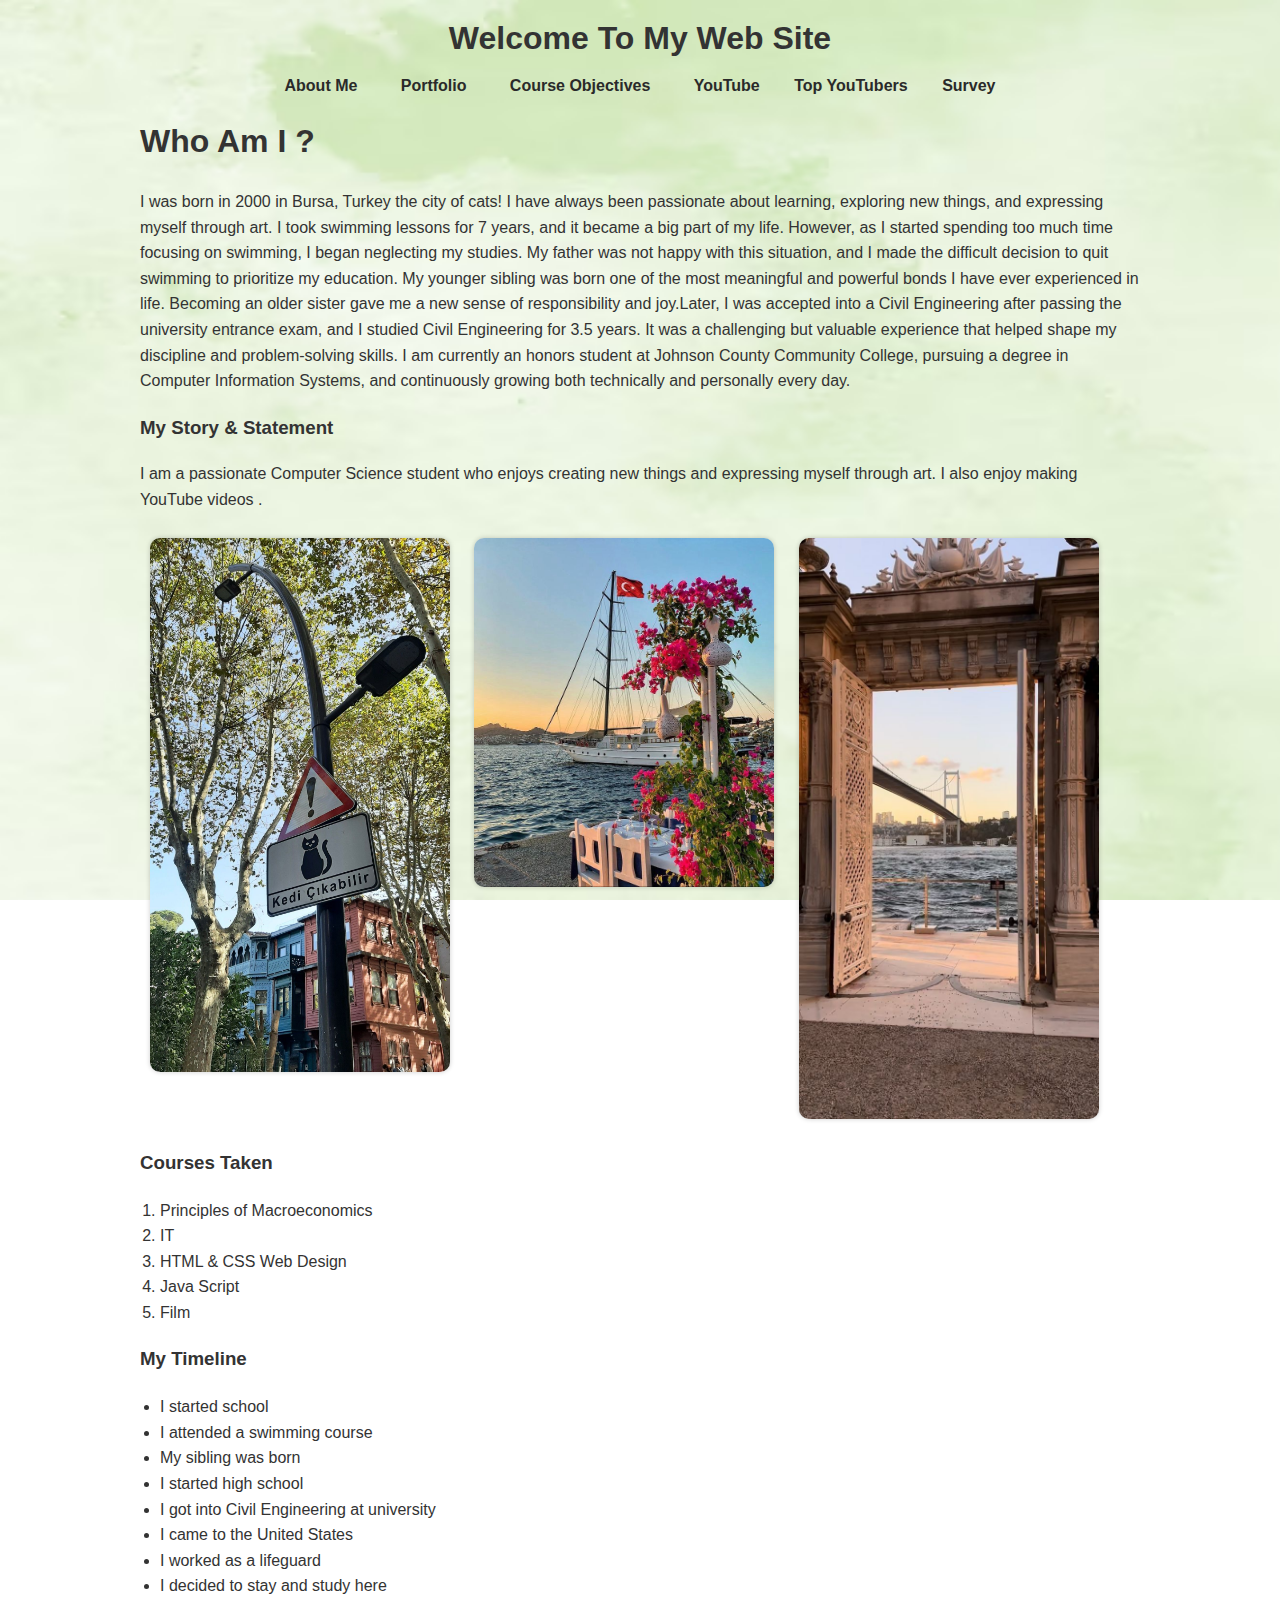
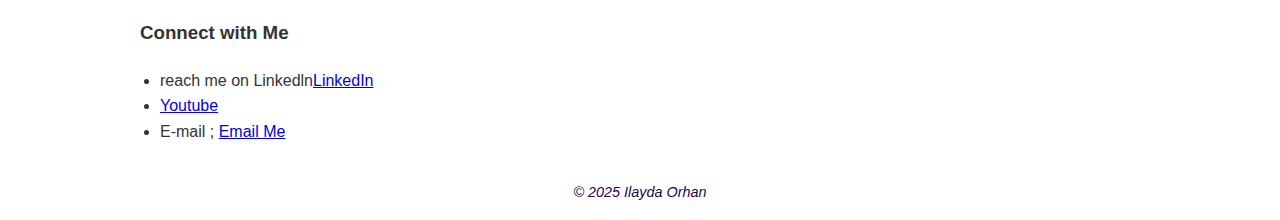
<file: index.html>
<!DOCTYPE html>
<html lang ="en">
<head>
    <title> Welcome To My Midterm Project</title>
    <meta charset="utf-8">
    <meta name="viewport" content="width=device-width, initial-scale=1"> 
    <link rel="stylesheet" href="styles.css">
    <style>
        body{
            background-image: url(greens.jpg);
        }
    </style> 
</head>

<body>
    <header>
        <h1> Welcome To My Web Site </h1>
    </header>
    <nav>
        <ul>
           <li><a href="index.html">About Me</a> &nbsp;</li>
           <li><a href="portfolio.html">Portfolio</a> &nbsp;</li>
           <li> <a href="objectives.html">Course Objectives</a> &nbsp;</li>
           <li><a href="youtube.html">YouTube</a></li> 
           <li><a href="top-Youtubers.html">Top YouTubers</a></li>
           <li><a href="youtube-forms.html">Survey</a></li>
        </ul>
    </nav>
    <main>
        <h1> Who Am I ? </h1>
        <p> <p>I was born in 2000 in Bursa, Turkey the city of cats! 
            I have always been passionate about learning, exploring new things, 
            and expressing myself through art. I took swimming lessons for 7 years, and 
            it became a big part of my life. However, as I started spending too much time 
            focusing on swimming, I began neglecting my studies. My father was not happy with
            this situation, and I made the difficult decision to quit
            swimming to prioritize my education.
            My younger sibling was born 
            one of the most meaningful and powerful bonds I have ever experienced in life. 
            Becoming an older sister gave me a new sense of responsibility and joy.Later, I was accepted into a 
            Civil Engineering after passing the university entrance exam, and I studied Civil Engineering 
            for 3.5 years. It was a challenging but valuable experience that helped shape my discipline and 
            problem-solving skills.
            I am currently an honors student at 
            Johnson County Community College, pursuing a degree in Computer Information Systems, 
            and continuously growing both technically and personally every day.</p>
            </p>

        <h3> My Story & Statement</h3>
        <P>I am a passionate Computer Science student who enjoys creating
             new things and expressing myself through art.
             I also enjoy making YouTube videos .</P>
        
             <img src="catistanbul.jpeg" alt="Cat sign in Turkiye">
             <img src="summerturk.jpeg" alt="Summer in Turkiye">
             <img src="door.jpeg" alt="Palace door in Turkiye">
       
        <h3>Courses Taken</h3>
        <ol>
            <li>Principles of Macroeconomics</li>
            <li>IT </li>
            <li>HTML & CSS Web Design</li>
            <li>Java Script</li>
            <li>Film</li>
          </ol>   
        <h3><strong>My Timeline</strong></h3>
             <ul>
                <li>I started school</li>
                <li>I attended a swimming course</li>
                <li>My sibling was born</li>
                <li>I started high school</li>
                <li>I got into Civil Engineering at university</li>
                <li>I came to the United States</li>
                <li>I worked as a lifeguard</li>
                <li>I decided to stay and study here</li>
              </ul>

         <section>
            <h3>Connect with Me</h3>
            <ul>
              <li> reach me on Linkedln<a href="https://www.linkedin.com/in/ilayda-orhan-70bbb0237?utm_source=share&utm_campaign=share_via&utm_content=profile&utm_medium=ios_app" target="_blank">LinkedIn</a></li>
              <li> <a href="https://www.youtube.com/@ilaydos1" target="_blank">Youtube</a></li>
              <li>E-mail ; <a href="mailto:ilayda26565@gmail.com">Email Me</a></li>
            </ul>
         </section>     
        

    </main>
    <footer>
        <i> &copy; 2025 Ilayda Orhan </i>
    </footer>
</body>








</html>
</file>
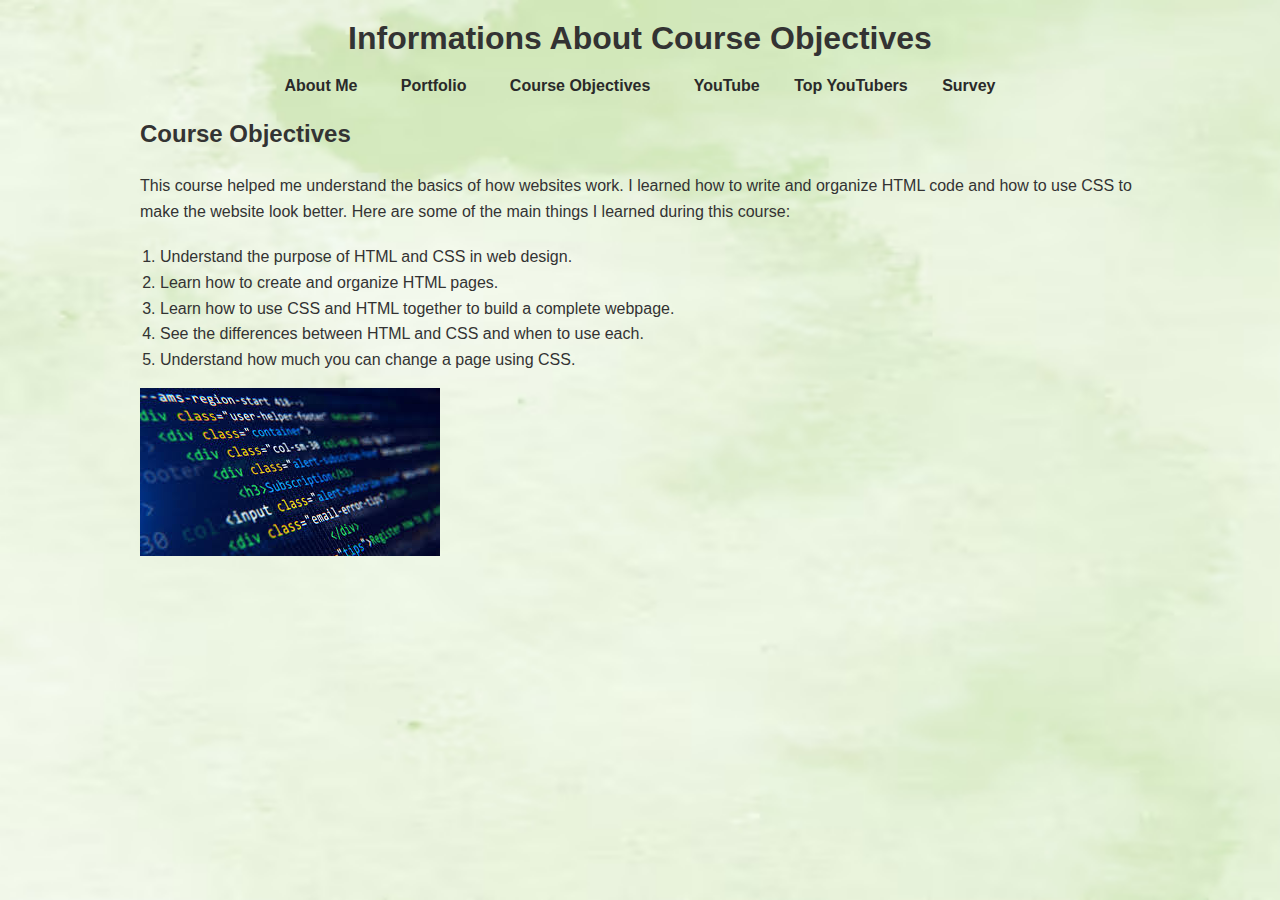
<file: objectives.html>
<!DOCTYPE html>
<html lang ="en">
<head>
    <title> Welcome To My Midterm Project</title>
    <meta charset="utf-8">
    <meta name="viewport" content="width=device-width, initial-scale=1"> 
    <link rel="stylesheet" href="styles.css">
    <style>
        body{
            background-image: url(greens.jpg);
        }
    </style>
   
</head>

<body>
    <header>
        <h1> Informations About Course Objectives </h1>
    </header>
    <nav>
        <ul>
           <li><a href="index.html">About Me</a> &nbsp;</li>
           <li><a href="portfolio.html">Portfolio</a> &nbsp;</li>
           <li> <a href="objectives.html">Course Objectives</a> &nbsp;</li>
           <li><a href="youtube.html">YouTube</a></li> 
           <li><a href="top-Youtubers.html">Top YouTubers</a></li>
           <li><a href="youtube-forms.html">Survey</a></li>
        </ul>
    </nav>
    <main>
        <h2>Course Objectives</h2>

<p>This course helped me understand the basics of how websites work. I learned how to write and organize HTML code and how to use CSS to make the website look better. Here are some of the main things I learned during this course:</p>

<ol>
  <li>Understand the purpose of HTML and CSS in web design.</li>
  <li>Learn how to create and organize HTML pages.</li>
  <li>Learn how to use CSS and HTML together to build a complete webpage.</li>
  <li>See the differences between HTML and CSS and when to use each.</li>
  <li>Understand how much you can change a page using CSS.</li>
</ol>
    </main>

    <img src="images.jpeg" alt="HTML images">
</file>
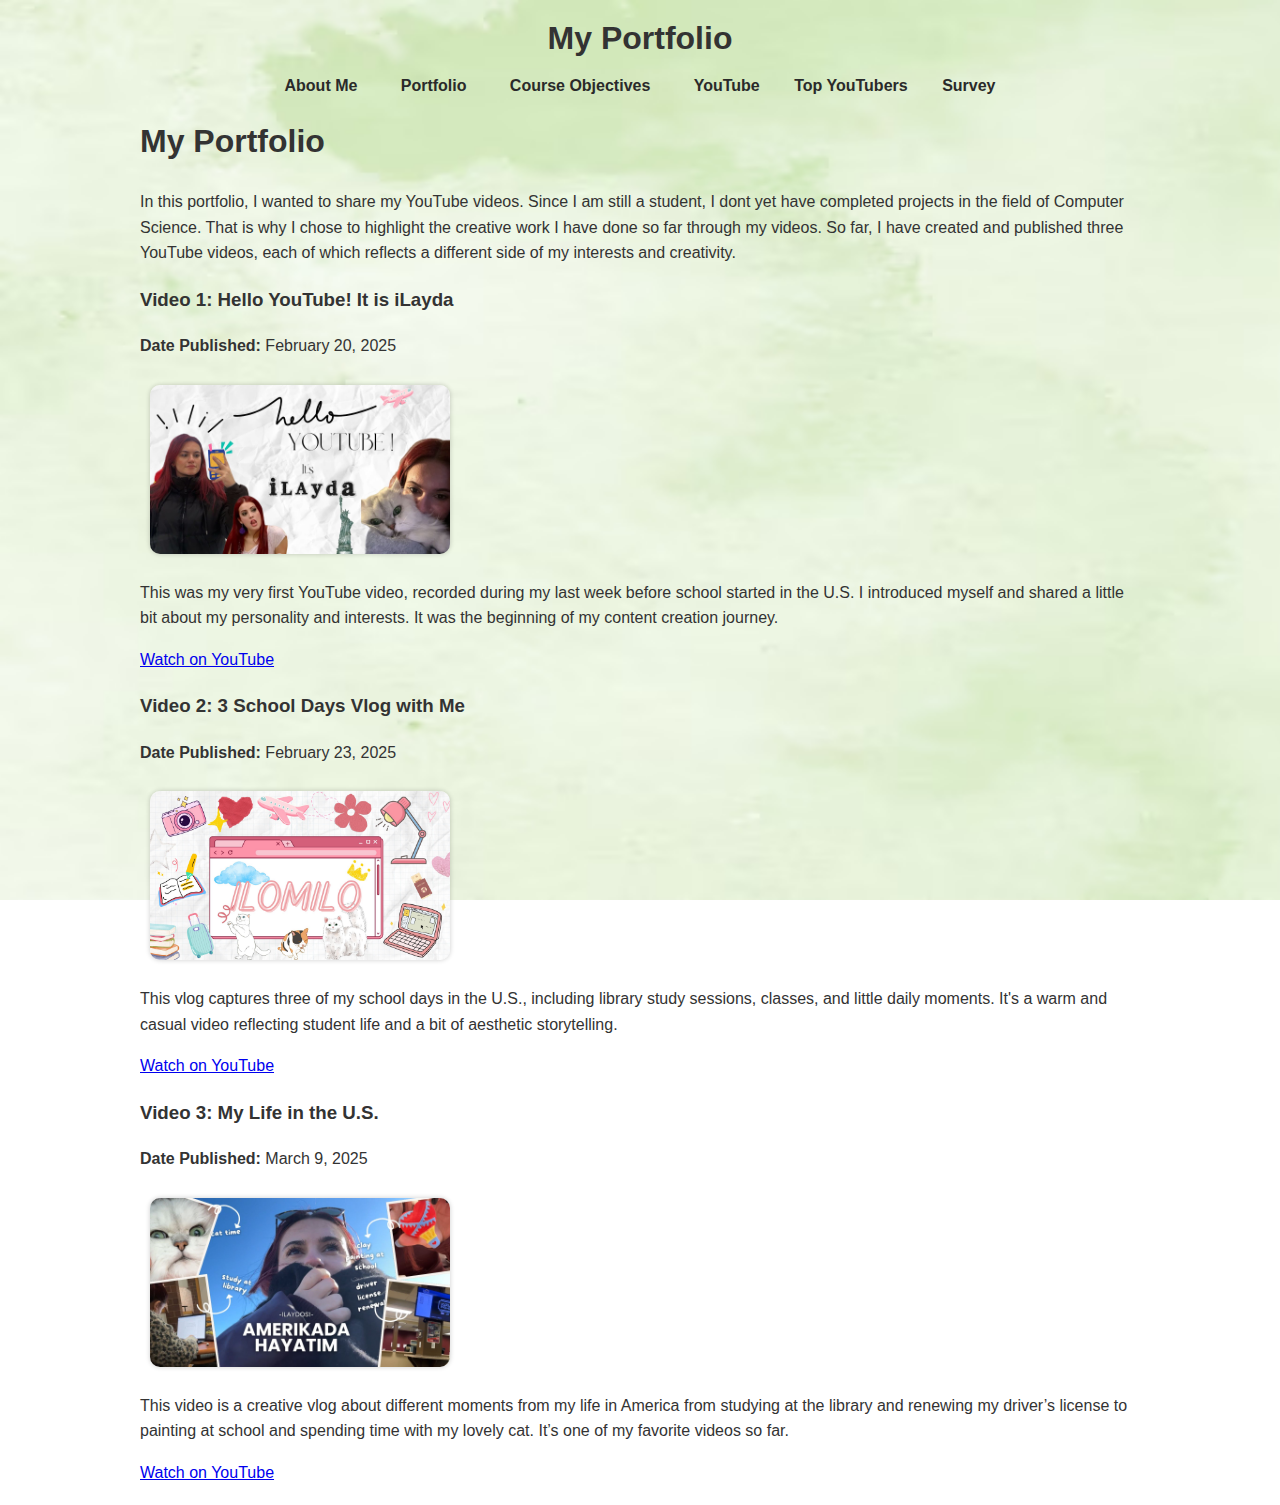
<file: portfolio.html>
<!DOCTYPE html>
<html lang ="en">
<head>
    <title> Welcome To My Midterm Project</title>
    <meta charset="utf-8">
    <meta name="viewport" content="width=device-width, initial-scale=1"> 
    <link rel="stylesheet" href="styles.css">
    <style>
        body{
            background-image: url(greens.jpg);
        }
    </style>
</head>
<body>
    <header>
        <h1> My Portfolio  </h1>

    </header>
    <nav>
        <ul>
           <li><a href="index.html">About Me</a> &nbsp;</li>
           <li><a href="portfolio.html">Portfolio</a> &nbsp;</li>
           <li> <a href="objectives.html">Course Objectives</a> &nbsp;</li>
           <li><a href="youtube.html">YouTube</a></li> 
           <li><a href="top-Youtubers.html">Top YouTubers</a></li>
           <li><a href="youtube-forms.html">Survey</a></li>
        </ul>
       
    </nav>
    <main>
        <h1>My Portfolio</h1>
        <p>In this portfolio, I wanted to share my YouTube videos. Since I am still a student,
             I dont yet have completed projects in the field of Computer Science. That is why I chose to highlight the 
             creative work I have done so far through my videos. So far, I have created and published three YouTube videos, 
            each of which reflects a different side of my interests and creativity.</p>
            <div class="portfolio-item">
                <h3>Video 1: Hello YouTube! It is iLayda</h3>
                <p><strong>Date Published:</strong> February 20, 2025</p>
                <img src="helloYoutube.jpg" alt="Hello YouTube Thumbnail">
                <p>This was my very first YouTube video, recorded during my last week before school started in the U.S. I introduced myself and shared a little bit about my personality and interests. It was the beginning of my content creation journey.</p>
                <a href="https://www.youtube.com/watch?v=aq2hVDvsD84&t=3s" target="_blank">Watch on YouTube</a>
              </div>
              
              <div class="portfolio-item">
                <h3>Video 2: 3 School Days Vlog with Me</h3>
                <p><strong>Date Published:</strong> February 23, 2025</p>
                <img src="ILOMILO.jpg" alt="3 School Days Vlog Thumbnail">
                <p>This vlog captures three of my school days in the U.S., including library study sessions, classes, and little daily moments. It's a warm and casual video reflecting student life and a bit of aesthetic storytelling.</p>
                <a href="https://www.youtube.com/watch?v=tSeMDQgh8L8&t=12s" target="_blank">Watch on YouTube</a>
              </div>
              
              <div class="portfolio-item">
                <h3>Video 3: My Life in the U.S.</h3>
                <p><strong>Date Published:</strong> March 9, 2025</p>
                <img src="budder.jpg" alt="My Life in US Thumbnail">
                <p>This video is a creative vlog about different moments from my life in America from studying at the library and renewing my driver’s license to painting at school and spending time with my lovely cat. It’s one of my favorite videos so far.</p>
                <a href="https://www.youtube.com/watch?v=C3tZwkLB9h4&t=1s" target="_blank">Watch on YouTube</a>
              </div>
    </main>
</file>
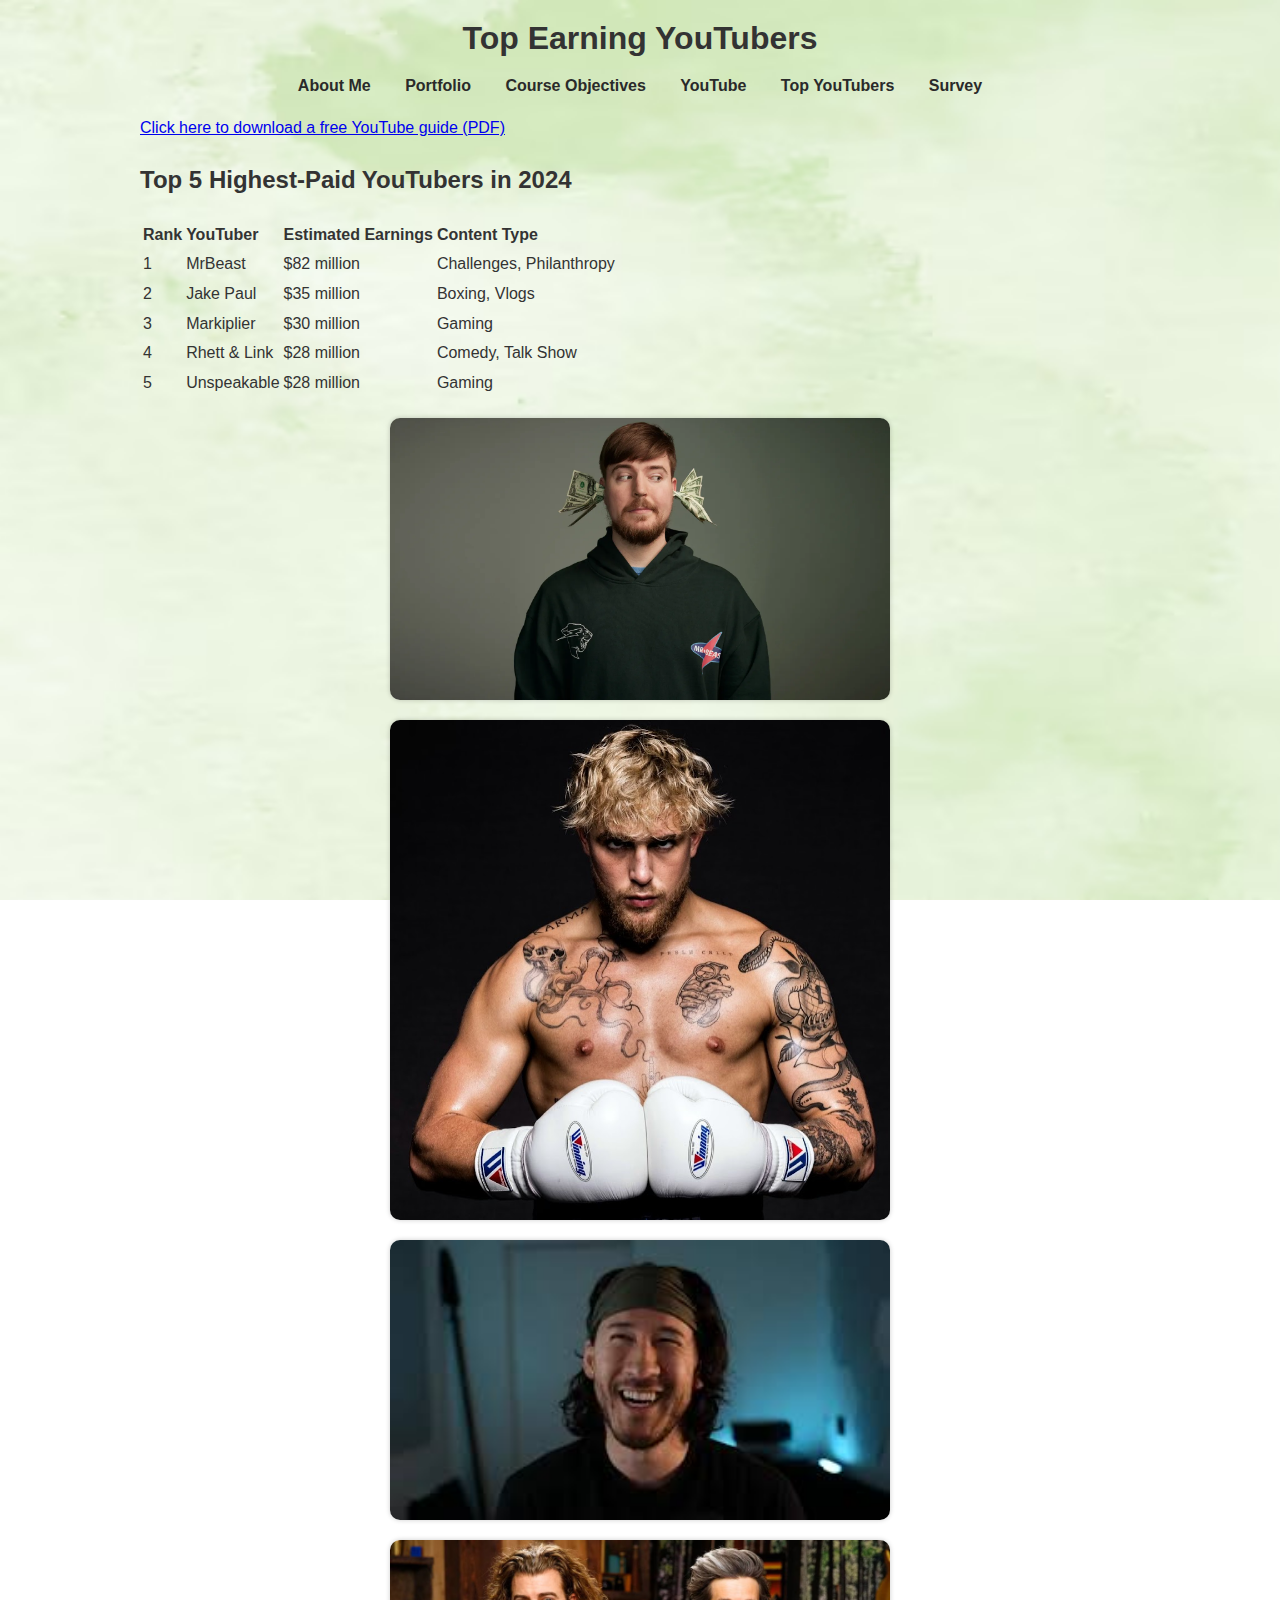
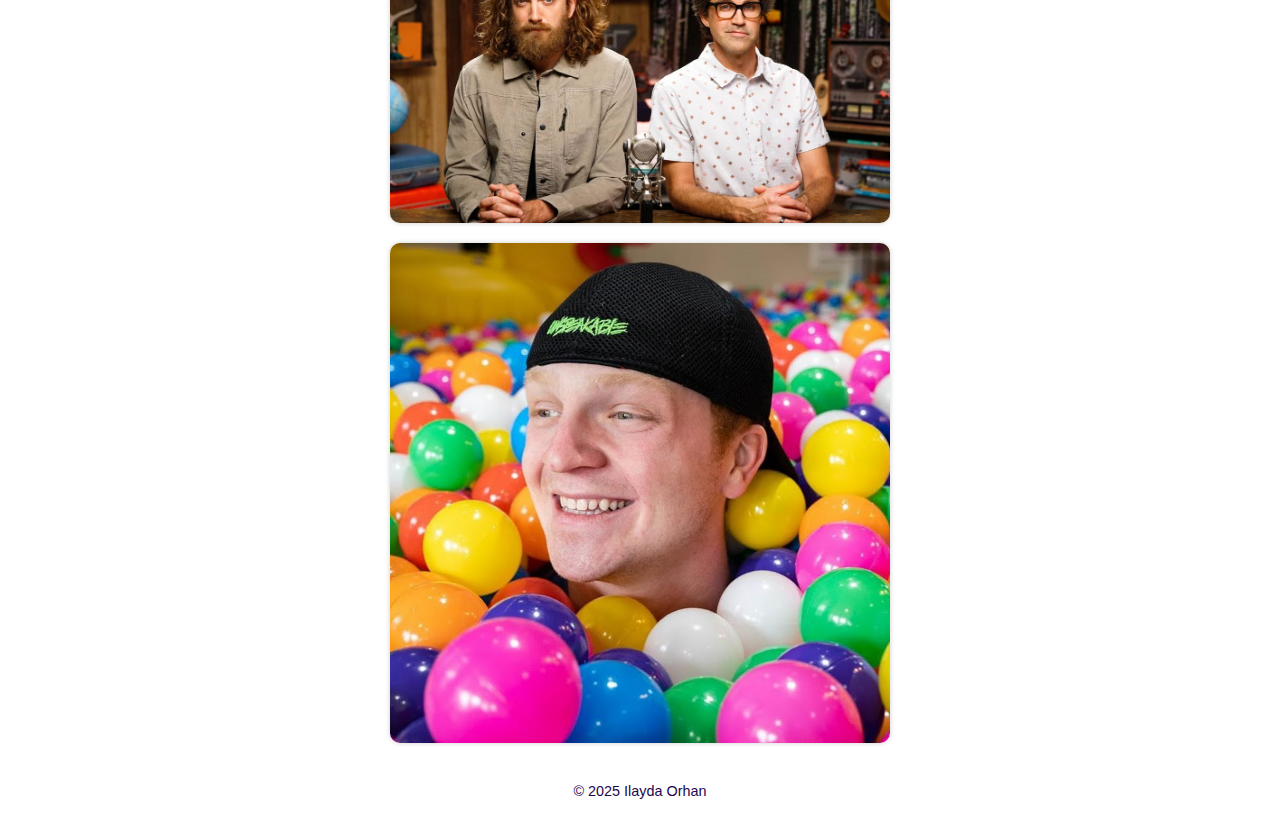
<file: top-Youtubers.html>
<!-- Name: Ilayda Orhan -->
<!-- Date: May 8, 2025 -->
<!-- Subject: Top Earning YouTubers -->

<!DOCTYPE html>
<html lang="en">
<head>
  <meta charset="UTF-8">
  <meta name="viewport" content="width=device-width, initial-scale=1.0">
  <title>Top YouTubers</title>
  <link rel="stylesheet" href="styles.css">
  <style>
    body {
      background-image: url("greens.jpg");
    }
  </style>
</head>

<body>
  <header>
    <h1>Top Earning YouTubers</h1>
  </header>

  <nav>
    <ul>
      <li><a href="index.html">About Me</a></li>
      <li><a href="portfolio.html">Portfolio</a></li>
      <li><a href="objectives.html">Course Objectives</a></li>
      <li><a href="youtube.html">YouTube</a></li>
      <li><a href="top-Youtubers.html">Top YouTubers</a></li>
      <li><a href="youtube-forms.html">Survey</a></li>
    </ul>
  </nav>

  <main>
    <p><a href="youtubepdf.pdf" download>Click here to download a free YouTube guide (PDF)</a></p>
    <h2>Top 5 Highest-Paid YouTubers in 2024</h2>
<table>
  <thead>
    <tr>
      <th>Rank</th>
      <th>YouTuber</th>
      <th>Estimated Earnings</th>
      <th>Content Type</th>
    </tr>
  </thead>
  <tbody>
    <tr>
      <td>1</td>
      <td>MrBeast</td>
      <td>$82 million</td>
      <td>Challenges, Philanthropy</td>
    </tr>
    <tr>
      <td>2</td>
      <td>Jake Paul</td>
      <td>$35 million</td>
      <td>Boxing, Vlogs</td>
    </tr>
    <tr>
      <td>3</td>
      <td>Markiplier</td>
      <td>$30 million</td>
      <td>Gaming</td>
    </tr>
    <tr>
      <td>4</td>
      <td>Rhett & Link</td>
      <td>$28 million</td>
      <td>Comedy, Talk Show</td>
    </tr>
    <tr>
      <td>5</td>
      <td>Unspeakable</td>
      <td>$28 million</td>
      <td>Gaming</td>
    </tr>
  </tbody>
</table>

</table>

<img src="mrbeast.webp" alt="Top YouTubers 2024" style="width:50%; display: block; margin: 20px auto;">
<img src="jake.jpg" alt="Top YouTubers 2024" style="width:50%; display: block; margin: 20px auto;">
<img src="markiplier.jpeg" alt="Top YouTubers 2024" style="width:50%; display: block; margin: 20px auto;">
<img src="RhettLink.avif" alt= "Top YouTubers 2024" style="width:50%; display: block; margin: 20px auto;">
<img src="Unspeakable.jpg" alt=" Top YouTubers 2024" style="width:50%; display: block; margin: 20px auto;">

</main>

<footer>
  <p>&copy; 2025 Ilayda Orhan</p>
</footer>
</file>
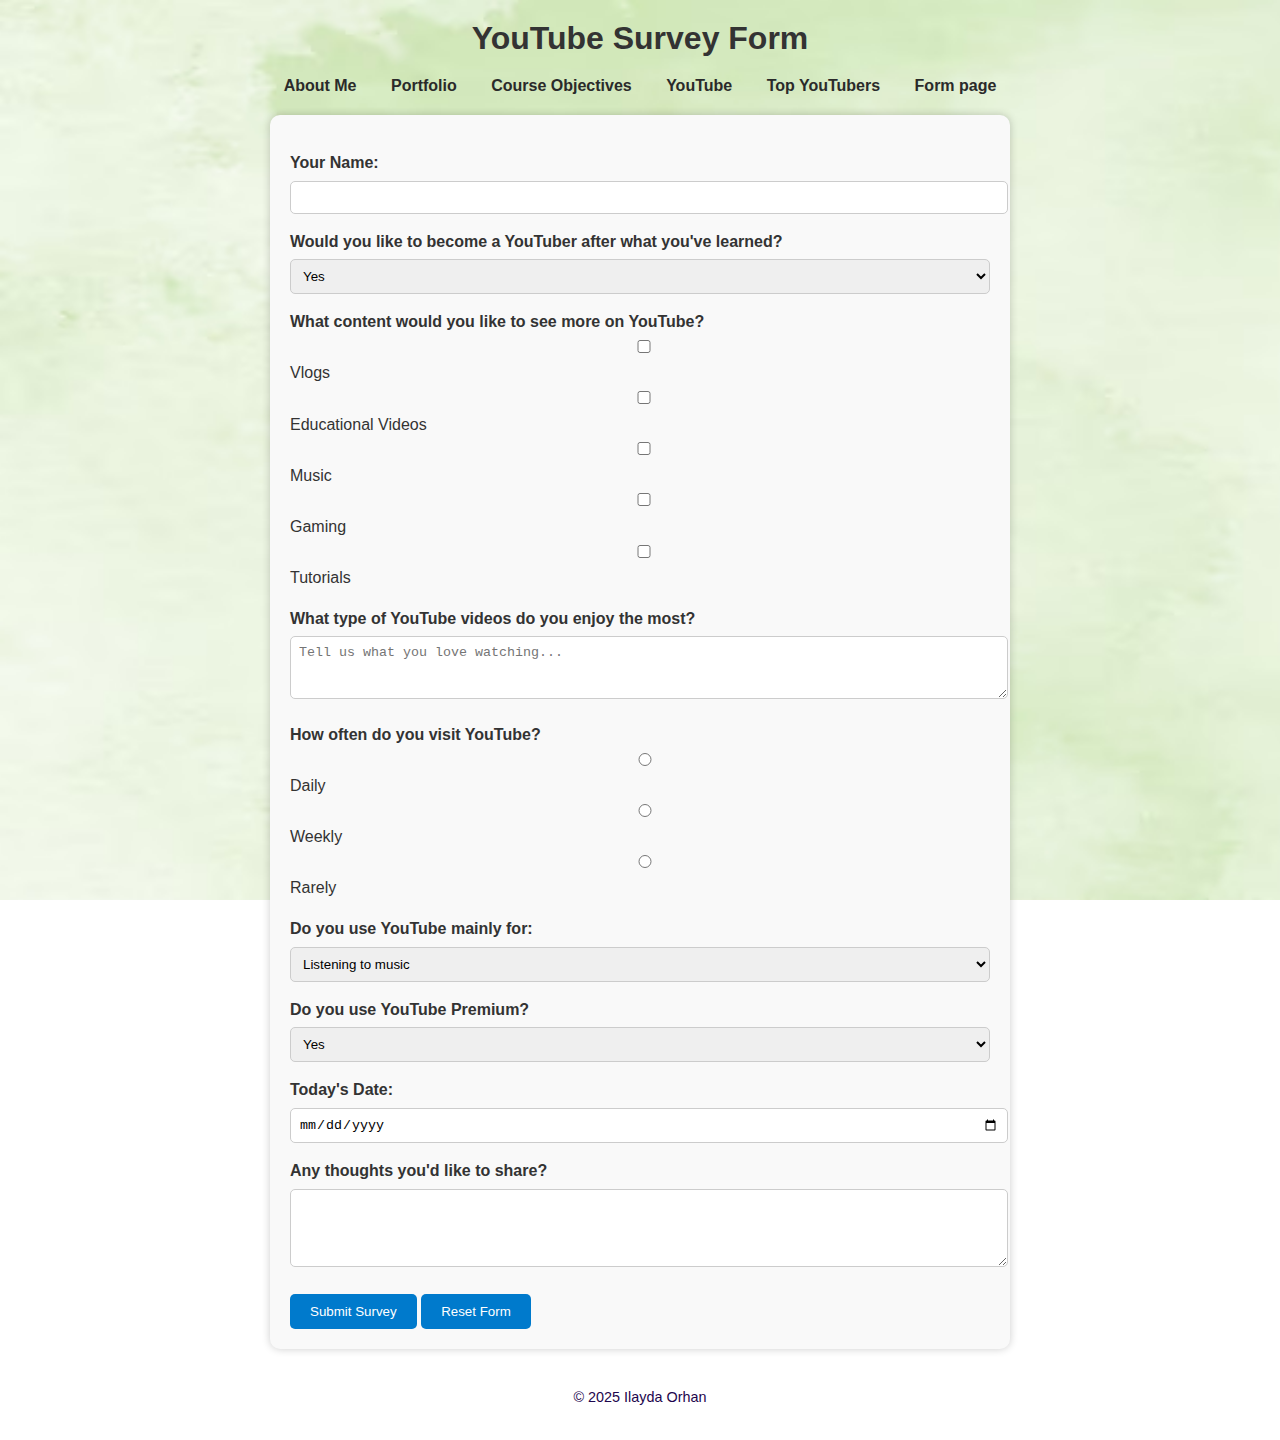
<file: youtube-forms.html>
<!-- Name: Ilayda Orhan -->
<!-- Date: May 8, 2025 -->
<!-- Subject: YouTube Survey Form -->

<!DOCTYPE html>
<html lang="en">
<head>
  <meta charset="UTF-8" />
  <meta name="viewport" content="width=device-width, initial-scale=1.0" />
  <title>YouTube Survey</title>
  <link rel="stylesheet" href="styles.css" />

  <!-- Embedded style sheet for the form (as required) -->
  <style>
    form {
      background-color: #f9f9f9;
      padding: 20px;
      border-radius: 10px;
      box-shadow: 0 0 8px rgba(0, 0, 0, 0.2);
      max-width: 700px;
      margin: 0 auto;
    }

    label {
      display: block;
      margin-top: 15px;
      font-weight: bold;
    }

    input, textarea, select {
      width: 100%;
      padding: 8px;
      margin-top: 5px;
      border-radius: 5px;
      border: 1px solid #ccc;
    }

    input[type="submit"], input[type="reset"] {
      width: auto;
      margin-top: 20px;
      background-color: #007acc;
      color: white;
      border: none;
      padding: 10px 20px;
      cursor: pointer;
    }

    input[type="submit"]:hover, input[type="reset"]:hover {
      background-color: #005c99;
    }
  </style>
</head>

<body>
  <header>
    <h1>YouTube Survey Form</h1>
  </header>

  <nav>
    <ul>
      <li><a href="index.html">About Me</a></li>
      <li><a href="portfolio.html">Portfolio</a></li>
      <li><a href="objectives.html">Course Objectives</a></li>
      <li><a href="youtube.html">YouTube</a></li>
      <li><a href="top-Youtubers.html">Top YouTubers</a></li>
      <li><a href="youtube-forms.html">Form page</a></li>
    </ul>
  </nav>

  <main>
    <form action="#" method="post">
      <label for="name">Your Name:</label>
      <input type="text" id="name" name="name" required />

      <label for="youtuber">Would you like to become a YouTuber after what you've learned?</label>
      <select id="youtuber" name="youtuber">
        <option value="yes">Yes</option>
        <option value="no">No</option>
        <option value="maybe">Maybe</option>
      </select>

      <label>What content would you like to see more on YouTube?</label>
      <input type="checkbox" name="content" value="vlogs" /> Vlogs
      <input type="checkbox" name="content" value="education" /> Educational Videos
      <input type="checkbox" name="content" value="music" /> Music
      <input type="checkbox" name="content" value="gaming" /> Gaming
      <input type="checkbox" name="content" value="tutorials" /> Tutorials

      <label for="genre">What type of YouTube videos do you enjoy the most?</label>
      <textarea id="genre" name="genre" rows="3" placeholder="Tell us what you love watching..."></textarea>

      <label>How often do you visit YouTube?</label>
      <input type="radio" name="frequency" value="daily" /> Daily
      <input type="radio" name="frequency" value="weekly" /> Weekly
      <input type="radio" name="frequency" value="rarely" /> Rarely

      <label for="purpose">Do you use YouTube mainly for:</label>
      <select id="purpose" name="purpose">
        <option value="music">Listening to music</option>
        <option value="videos">Watching videos</option>
        <option value="both">Both</option>
      </select>

      <label for="premium">Do you use YouTube Premium?</label>
      <select id="premium" name="premium">
        <option value="yes">Yes</option>
        <option value="no">No</option>
      </select>

      <label for="date">Today's Date:</label>
      <input type="date" id="date" name="date" />

      <label for="comments">Any thoughts you'd like to share?</label>
      <textarea id="comments" name="comments" rows="4"></textarea>

      <input type="submit" value="Submit Survey" />
      <input type="reset" value="Reset Form" />
    </form>
  </main>

  <footer>
    <p>&copy; 2025 Ilayda Orhan</p>
  </footer>
</body>
</html>
</file>
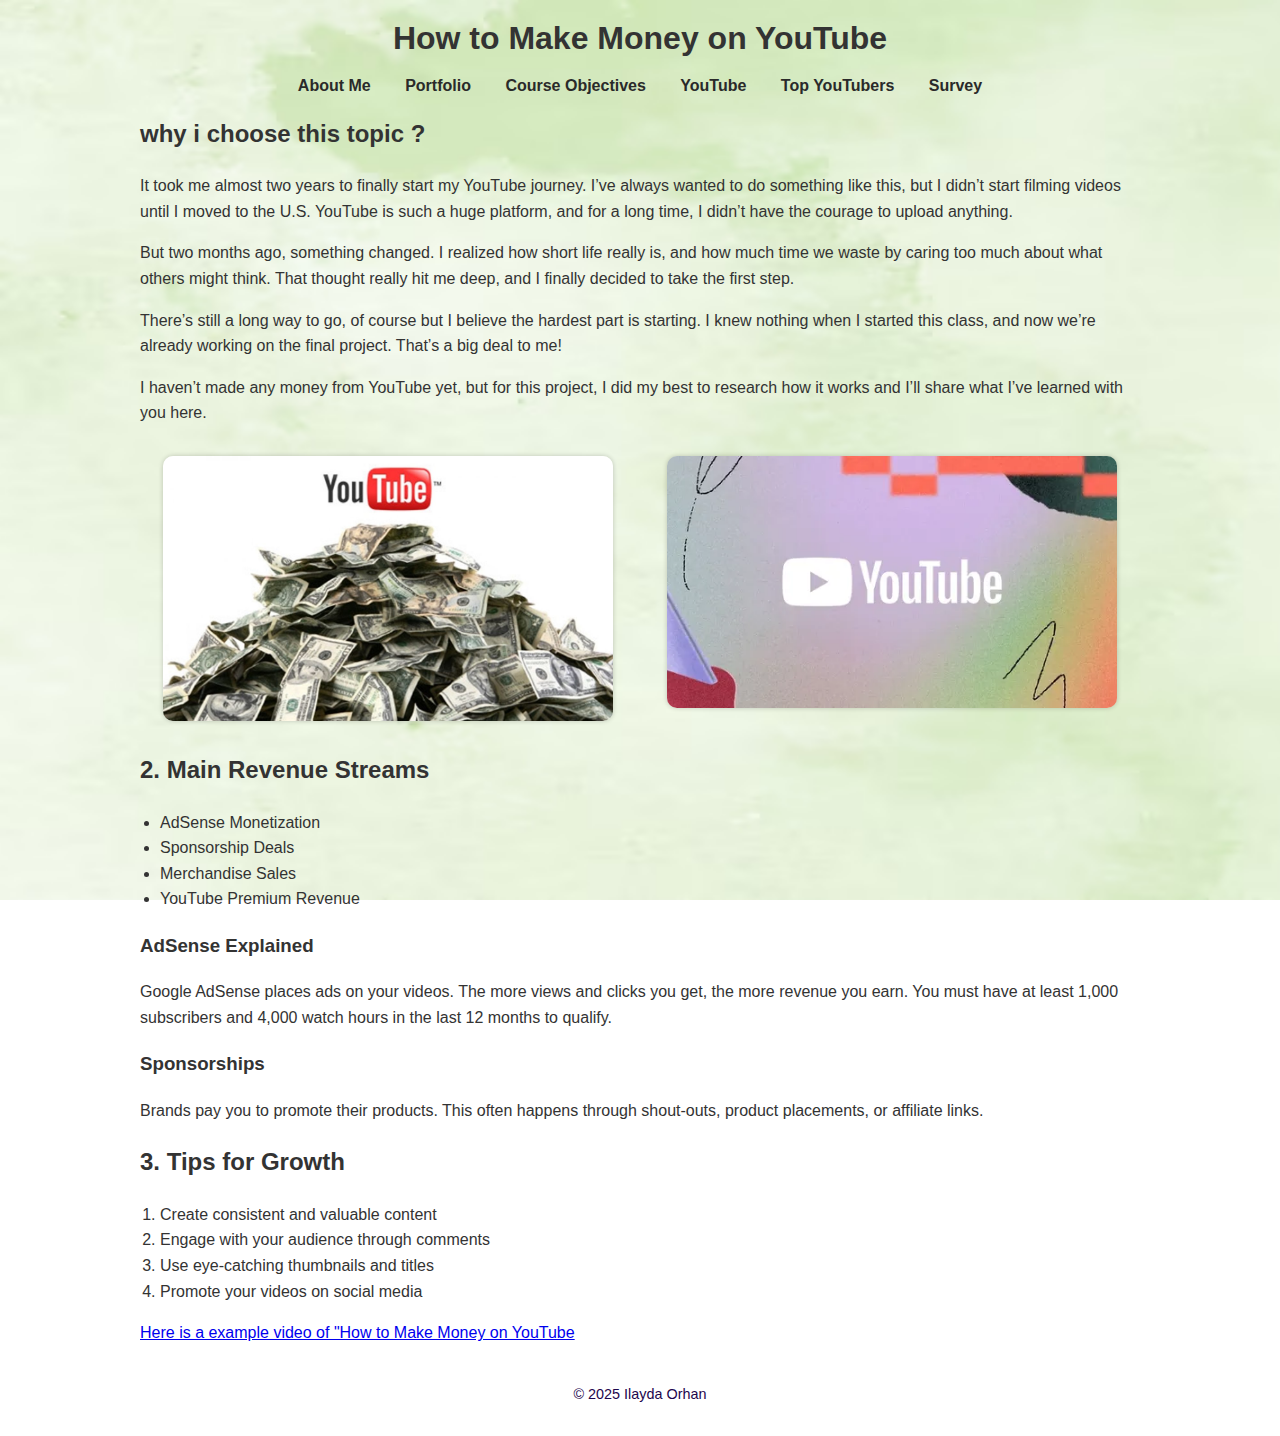
<file: YouTube.html>
<!-- Name: Ilayda Orhan -->
<!-- Date: May 7, 2025 -->
<!-- Subject: How to Make Money on YouTube -->

<!DOCTYPE html>
<html lang="en">
<head>
  <meta charset="UTF-8">
  <meta name="viewport" content="width=device-width, initial-scale=1.0">
  <title>YouTube</title>
  <link rel="stylesheet" href="styles.css">
  <style>
    body{
        background-image: url(greens.jpg);
    }
</style>
</head>
<body>
  <header>
    <h1>How to Make Money on YouTube</h1>
  </header>

  <nav>
    <ul>
      <li><a href="index.html">About Me</a></li>
      <li><a href="portfolio.html">Portfolio</a></li>
      <li><a href="objectives.html">Course Objectives</a></li>
      <li><a href="youtube.html">YouTube</a></li> 
      <li><a href="top-Youtubers.html">Top YouTubers</a></li>
      <li><a href="youtube-forms.html">Survey</a></li>
    </ul>
  </nav>

  <main>
    <h2>why i choose this topic ?</h2>
    <p>It took me almost two years to finally start my YouTube journey. I’ve always wanted to do something like this, but I didn’t 
        start filming videos until I 
        moved to the U.S. YouTube is such a huge platform, and for a long time, 
        I didn’t have the courage to upload anything.</p>

    <p>But two months ago, something changed. I realized how short life really is, and how much time we waste by caring 
    too much about what others might think. That thought really hit me deep, and I finally decided to take the first step.</p>

     <p>There’s still a long way to go, of course but I believe the hardest part is starting. 
        I knew nothing when I started this class, and now we’re already working on the final project. That’s a big deal to me!</p>

        <p>I haven’t made any money from YouTube yet, but for this project, I did my best to research how it works and
            I’ll share what I’ve learned with you here.</p>
      

            <div class="youtube-flex">
                <img src="YoutubeDollars.jpg" alt="MakingMoneyOnYouTube">
                <img src="YouTubepage4.webp" alt="YouTube">
              </div>


    <h2>2. Main Revenue Streams</h2>
    <ul>
      <li>AdSense Monetization</li>
      <li>Sponsorship Deals</li>
      <li>Merchandise Sales</li>
      <li>YouTube Premium Revenue</li>
    </ul>

    <h3>AdSense Explained</h3>
    <p>Google AdSense places ads on your videos. The more views and clicks you get, the more revenue you earn. You must have at least 1,000 subscribers and 4,000 watch hours in the last 12 months to qualify.</p>

    <h3>Sponsorships</h3>
    <p>Brands pay you to promote their products. This often happens through shout-outs, product placements, or affiliate links.</p>

    <h2>3. Tips for Growth</h2>
    <ol>
      <li>Create consistent and valuable content</li>
      <li>Engage with your audience through comments</li>
      <li>Use eye-catching thumbnails and titles</li>
      <li>Promote your videos on social media</li>
    </ol>

    

    <p><a href="https://www.youtube.com/watch?v=NCNQkLtubuk&ab_channel=ThinkMedia" target="_blank">Here is a example video of "How to Make Money on YouTube</a></p>
  </main>

  <footer>
    <p>&copy; 2025 Ilayda Orhan</p>
  </footer>
</body>
</html>
</file>
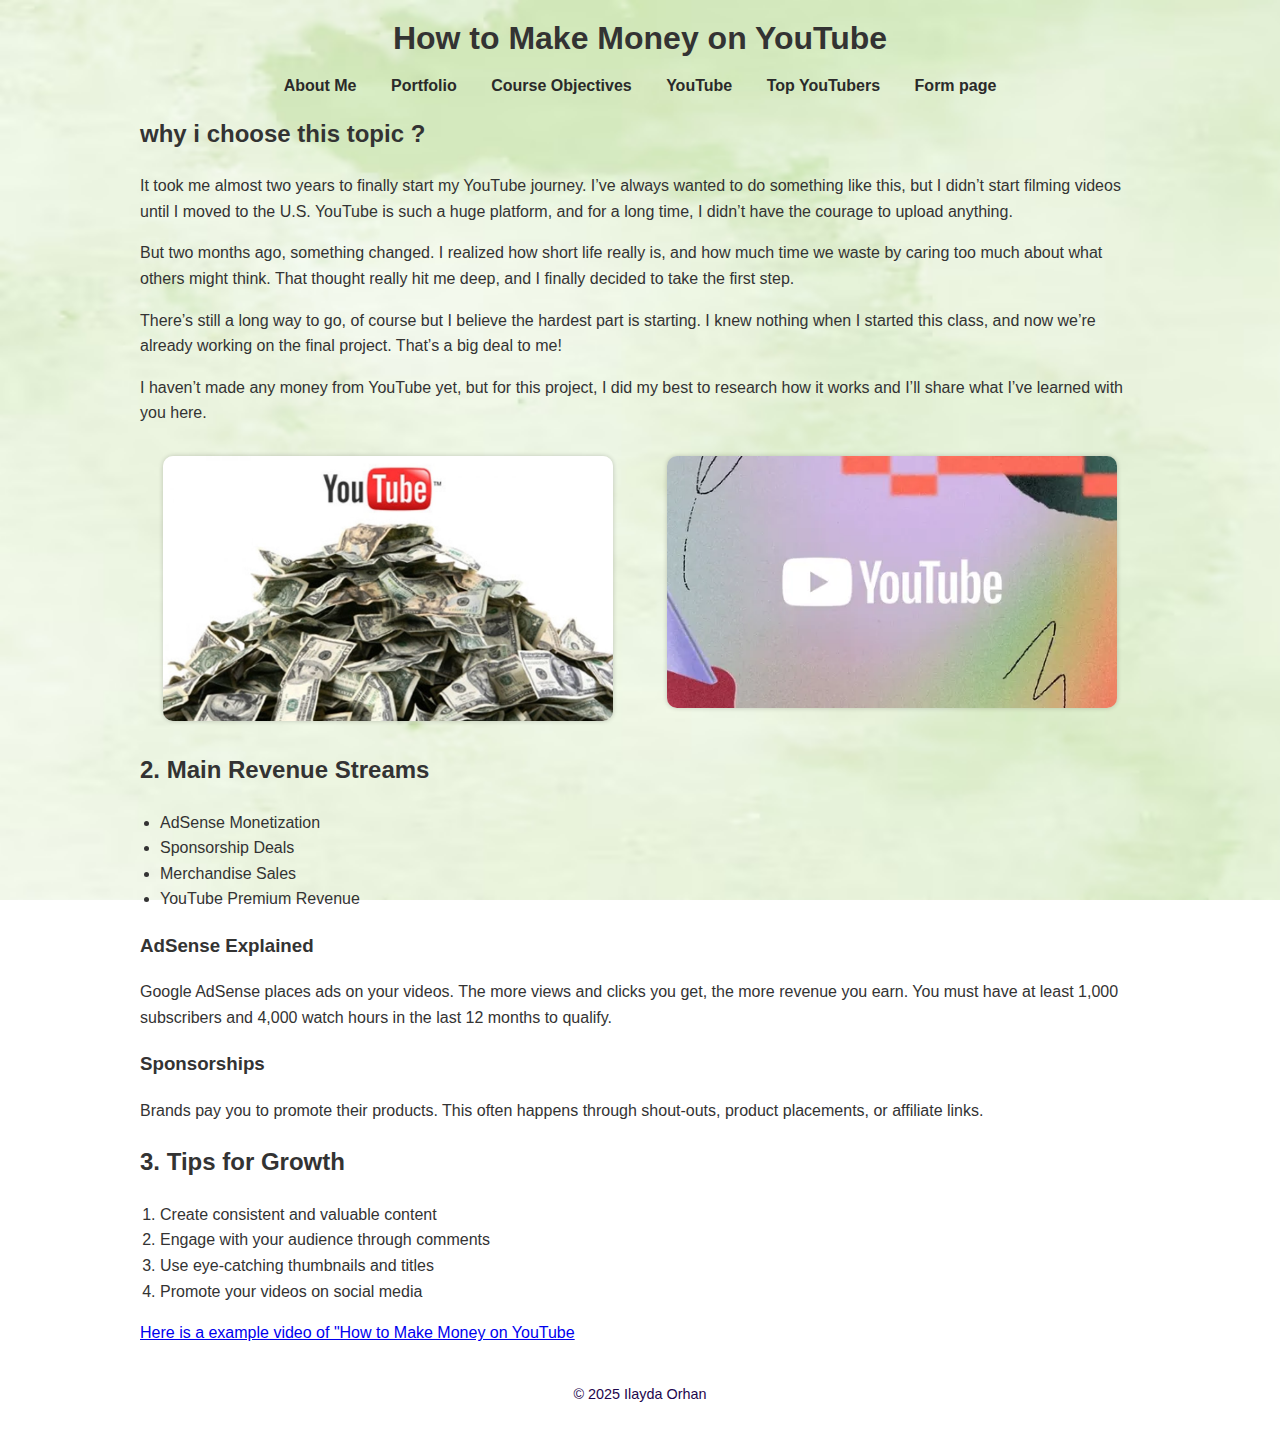
<file: youTube.html>
<!-- Name: Ilayda Orhan -->
<!-- Date: May 7, 2025 -->
<!-- Subject: How to Make Money on YouTube -->

<!DOCTYPE html>
<html lang="en">
<head>
  <meta charset="UTF-8">
  <meta name="viewport" content="width=device-width, initial-scale=1.0">
  <title>YouTube</title>
  <link rel="stylesheet" href="styles.css">
  <style>
    body{
        background-image: url(greens.jpg);
    }
</style>
</head>
<body>
  <header>
    <h1>How to Make Money on YouTube</h1>
  </header>

  <nav>
    <ul>
      <li><a href="index.html">About Me</a></li>
      <li><a href="portfolio.html">Portfolio</a></li>
      <li><a href="objectives.html">Course Objectives</a></li>
      <li><a href="youTube.html">YouTube</a></li> 
      <li><a href="top-Youtubers.html">Top YouTubers</a></li>
      <li><a href="youtube-forms.html">Form page</a></li>
    </ul>
  </nav>

  <main>
    <h2>why i choose this topic ?</h2>
    <p>It took me almost two years to finally start my YouTube journey. I’ve always wanted to do something like this, but I didn’t 
        start filming videos until I 
        moved to the U.S. YouTube is such a huge platform, and for a long time, 
        I didn’t have the courage to upload anything.</p>

    <p>But two months ago, something changed. I realized how short life really is, and how much time we waste by caring 
    too much about what others might think. That thought really hit me deep, and I finally decided to take the first step.</p>

     <p>There’s still a long way to go, of course but I believe the hardest part is starting. 
        I knew nothing when I started this class, and now we’re already working on the final project. That’s a big deal to me!</p>

        <p>I haven’t made any money from YouTube yet, but for this project, I did my best to research how it works and
            I’ll share what I’ve learned with you here.</p>
      

            <div class="youtube-flex">
                <img src="YoutubeDollars.jpg" alt="MakingMoneyOnYouTube">
                <img src="YouTubepage4.webp" alt="YouTube">
              </div>


    <h2>2. Main Revenue Streams</h2>
    <ul>
      <li>AdSense Monetization</li>
      <li>Sponsorship Deals</li>
      <li>Merchandise Sales</li>
      <li>YouTube Premium Revenue</li>
    </ul>

    <h3>AdSense Explained</h3>
    <p>Google AdSense places ads on your videos. The more views and clicks you get, the more revenue you earn. You must have at least 1,000 subscribers and 4,000 watch hours in the last 12 months to qualify.</p>

    <h3>Sponsorships</h3>
    <p>Brands pay you to promote their products. This often happens through shout-outs, product placements, or affiliate links.</p>

    <h2>3. Tips for Growth</h2>
    <ol>
      <li>Create consistent and valuable content</li>
      <li>Engage with your audience through comments</li>
      <li>Use eye-catching thumbnails and titles</li>
      <li>Promote your videos on social media</li>
    </ol>

    

    <p><a href="https://www.youtube.com/watch?v=NCNQkLtubuk&ab_channel=ThinkMedia" target="_blank">Here is a example video of "How to Make Money on YouTube</a></p>
  </main>

  <footer>
    <p>&copy; 2025 Ilayda Orhan</p>
  </footer>
</body>
</html>
</file>
<file: styles.css>
/* Ilayda Orhan | Midterm Project | styles.css */


body {
    background-image: url("greens.jpg");
    background-size: cover;
    background-attachment: fixed;
    font-family: Arial, sans-serif;
    margin: 0 auto;
    max-width: 1000px;
    padding: 20px;
    color: #333;
  }
  
  /* title*/
  header {
    text-align: center;
    margin-bottom: 20px;
  }
  
  header h1 {
    font-size: 2em;
    margin: 0;
  }
  
  /* Nav */
  nav ul {
    list-style-type: none;
    text-align: center;
    padding: 0;
    margin-bottom: 20px;
  }
  
  nav ul li {
    display: inline-block;
    margin: 0 15px;
  }
  
  nav ul li a {
    text-decoration: none;
    font-weight: bold;
    color: #2a2a2a;
  }
  
  nav ul li a:hover {
    color: #007acc;
  }
  
  /* Main Content*/
  main {
    text-align: left;
    line-height: 1.6;
  }
  
  /* pictures  */
  main img {
    width: 30%;
    height: auto;
    margin: 10px;
    border-radius: 10px;
    display: inline-block;
    vertical-align: top;
    box-shadow: 0 0 5px rgba(0,0,0,0.2);
  }
  
  /* list styles */
  ul, ol {
    margin-top: 20px;
    padding-left: 20px;
    font-size: 1em;
  }
  
  /* Footer */
  footer {
    text-align: center;
    margin-top: 40px;
    font-size: 0.9em;
    color: #1d064d;
  }
  /* Flexbox sadece YouTube (4. sayfa) için */
.youtube-flex {
  display: flex;
  flex-wrap: wrap;
  justify-content: space-evenly;
  align-items: flex-start;
  gap: 20px;
  margin-top: 20px;
}

.youtube-flex img {
  width: 45%;
  border-radius: 10px;
  box-shadow: 0 0 5px rgba(0,0,0,0.2);
}
</file>
